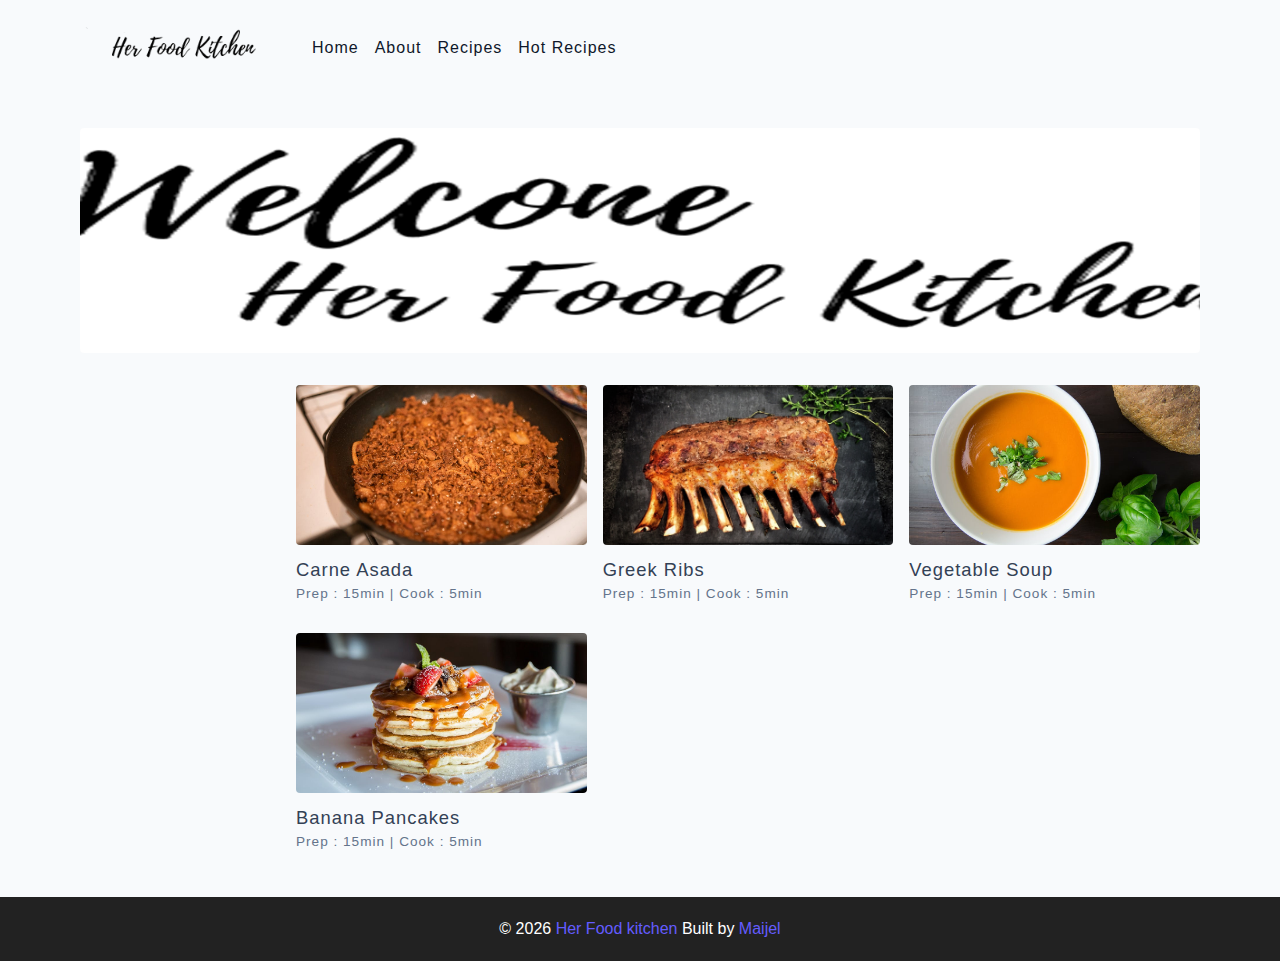
<file: index.html>
<!DOCTYPE html>
<html lang="en">
  <head>
    <meta charset="UTF-8" />
    <meta http-equiv="X-UA-Compatible" content="IE=edge" />
    <meta name="viewport" content="width=device-width, initial-scale=1.0" />
    <title>Her food kitchen || Final</title>
    <!-- favicon -->
    
    <!-- normalize -->
    <link rel="stylesheet" href="./css/normalize.css" />
    <!-- font-awesome -->
    <link
      rel="stylesheet"
      href="https://cdnjs.cloudflare.com/ajax/libs/font-awesome/5.14.0/css/all.min.css"
    />
    <!-- main css -->
    <link rel="stylesheet" href="./css/main.css" />
  </head>
  <body>
    <!-- nav  -->
    <nav class="navbar">
      <div class="nav-center">
        <div class="nav-header">
          <a href="index.html" class="nav-logo">
            <img src="./assets/Logo.png" alt="her food" />
          </a>
          <button class="nav-btn btn">
            <i class="fas fa-align-justify"></i>
          </button>
        </div>
        <div class="nav-links">
          <a href="index.html" class="nav-link"> Home </a>
          <a href="about.html" class="nav-link"> About </a>
          <a href="tags.html" class="nav-link"> Recipes </a>
          <a href="recipes.html" class="nav-link"> Hot Recipes </a>

          <div class="nav-link contact-link">
            
          </div>
        </div>
      </div>
    </nav>
    <!-- end of nav -->
    <!-- main -->
    <main class="page">
      <!-- header -->
      <header class="hero">
        <div class="hero-container">
          <div class="hero-text">
          </div>
        </div>
      </header>
      <!-- end of header -->
      <section class="recipes-container">
        <!-- tag container -->
        <div class="tags-container">
          
        </div>
        <!-- end of tag container -->
        <!-- recipes list -->
        <div class="recipes-list">
          <!-- single recipe -->
          <a href="single-recipe.html" class="recipe">
            <img
              src="./assets/recipes/recipe-1.jpeg"
              class="img recipe-img"
              alt=""
            />
            <h5>Carne Asada</h5>
            <p>Prep : 15min | Cook : 5min</p>
          </a>
          <!-- end of single recipe -->
          <!-- single recipe -->
          <a href="single-recipe.html" class="recipe">
            <img
              src="./assets/recipes/recipe-2.jpeg"
              class="img recipe-img"
              alt=""
            />
            <h5>Greek Ribs</h5>
            <p>Prep : 15min | Cook : 5min</p>
          </a>
          <!-- end of single recipe -->
          <!-- single recipe -->
          <a href="single-recipe.html" class="recipe">
            <img
              src="./assets/recipes/recipe-3.jpeg"
              class="img recipe-img"
              alt=""
            />
            <h5>Vegetable Soup</h5>
            <p>Prep : 15min | Cook : 5min</p>
          </a>
          <!-- end of single recipe -->
          <!-- single recipe -->
          <a href="single-recipe.html" class="recipe">
            <img
              src="./assets/recipes/recipe-4.jpeg"
              class="img recipe-img"
              alt=""
            />
            <h5>Banana Pancakes</h5>
            <p>Prep : 15min | Cook : 5min</p>
          </a>
          <!-- end of single recipe -->
        </div>
        <!-- end of recipes list -->
      </section>
    </main>
    <!-- end of main -->
    <!-- footer -->
    <footer class="page-footer">
      <p>
        &copy; <span id="date"></span>
        <span class="footer-logo">Her Food kitchen</span> Built by
        <a href="#">Maijel</a>
      </p>
    </footer>
    <script src="./js/app.js"></script>
  </body>
</html>
</file>
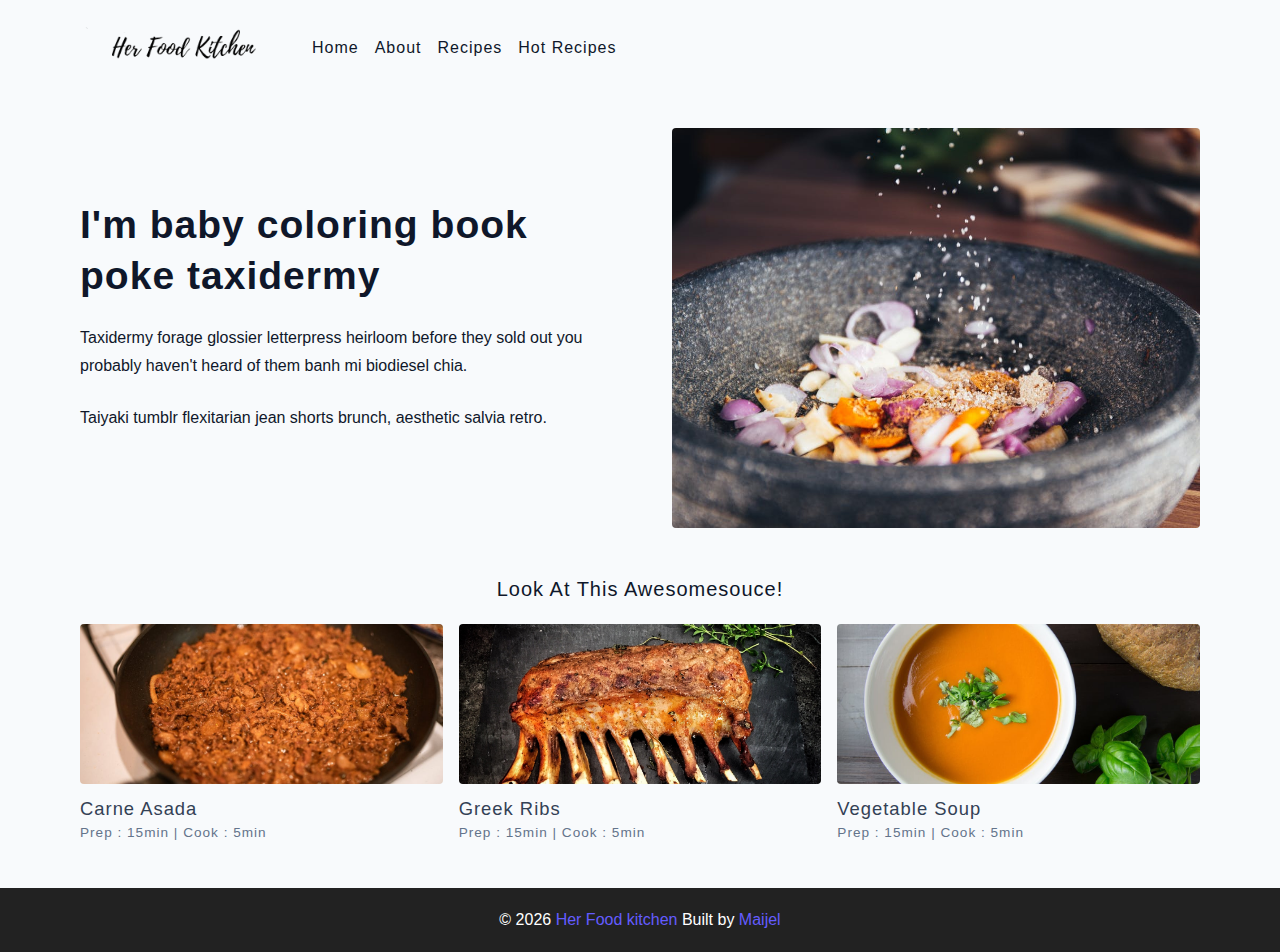
<file: about.html>
<!DOCTYPE html>
<html lang="en">
  <head>
    <meta charset="UTF-8" />
    <meta http-equiv="X-UA-Compatible" content="IE=edge" />
    <meta name="viewport" content="width=device-width, initial-scale=1.0" />
    <title>About || Final</title>
    <!-- favicon -->
    
    <!-- normalize -->
    <link rel="stylesheet" href="./css/normalize.css" />
    <!-- font-awesome -->
    <link
      rel="stylesheet"
      href="https://cdnjs.cloudflare.com/ajax/libs/font-awesome/5.14.0/css/all.min.css"
    />
    <!-- main css -->
    <link rel="stylesheet" href="./css/main.css" />
  </head>
  <body>
    <!-- nav  -->
    <nav class="navbar">
      <div class="nav-center">
        <div class="nav-header">
          <a href="index.html" class="nav-logo">
            <img src="./assets/Logo.png" alt="her food" />
          </a>
          <button class="nav-btn btn">
            <i class="fas fa-align-justify"></i>
          </button>
        </div>
        <div class="nav-links">
          <a href="index.html" class="nav-link"> Home </a>
          <a href="about.html" class="nav-link"> About </a>
          <a href="tags.html" class="nav-link"> Recipes </a>
          <a href="recipes.html" class="nav-link"> Hot Recipes </a>

          <div class="nav-link contact-link">
            
          </div>
        </div>
      </div>
    </nav>
    <!-- end of nav -->
    <main class="page">
      <section class="about-page">
        <article>
          <h2>I'm baby coloring book poke taxidermy</h2>
          <p>
            Taxidermy forage glossier letterpress heirloom before they sold out
            you probably haven't heard of them banh mi biodiesel chia.
          </p>
          <p>
            Taiyaki tumblr flexitarian jean shorts brunch, aesthetic salvia
            retro.
          </p>
        
        </article>
        <!-- needs fixes -->
        <img
          src="./assets/about.jpeg"
          alt="Person Pouring Salt in Bowl"
          class="img about-img"
        />
      </section>
      <section class="featured-recipes">
        <h5 class="featured-title">Look At This Awesomesouce!</h5>
        <div class="recipes-list">
          <!-- single recipe -->
          <a href="single-recipe.html" class="recipe">
            <img
              src="./assets/recipes/recipe-1.jpeg"
              class="img recipe-img"
              alt=""
            />
            <h5>Carne Asada</h5>
            <p>Prep : 15min | Cook : 5min</p>
          </a>
          <!-- end of single recipe -->
          <!-- single recipe -->
          <a href="single-recipe.html" class="recipe">
            <img
              src="./assets/recipes/recipe-2.jpeg"
              class="img recipe-img"
              alt=""
            />
            <h5>Greek Ribs</h5>
            <p>Prep : 15min | Cook : 5min</p>
          </a>
          <!-- end of single recipe -->
          <!-- single recipe -->
          <a href="single-recipe.html" class="recipe">
            <img
              src="./assets/recipes/recipe-3.jpeg"
              class="img recipe-img"
              alt=""
            />
            <h5>Vegetable Soup</h5>
            <p>Prep : 15min | Cook : 5min</p>
          </a>
          <!-- end of single recipe -->
        </div>
      </section>
    </main>
    <!-- footer -->
    <footer class="page-footer">
      <p>
        &copy; <span id="date"></span>
        <span class="footer-logo">Her Food kitchen</span> Built by
        <a href="#">Maijel</a>
      </p>
    </footer>
    <script src="./js/app.js"></script>
  </body>
</html>
</file>
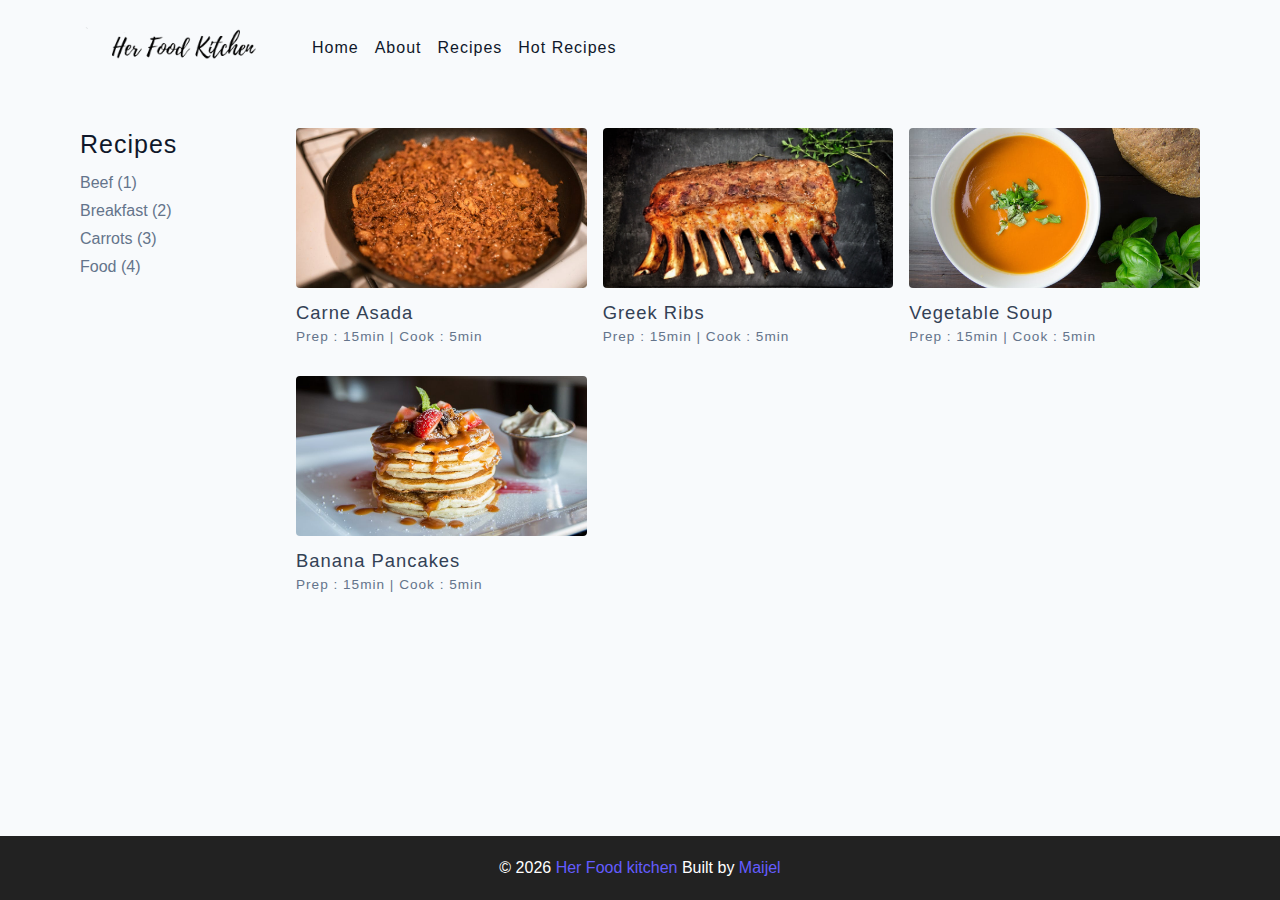
<file: recipes.html>
<!DOCTYPE html>
<html lang="en">
  <head>
    <meta charset="UTF-8" />
    <meta http-equiv="X-UA-Compatible" content="IE=edge" />
    <meta name="viewport" content="width=device-width, initial-scale=1.0" />
    <title>Recipes || Final</title>
    <!-- favicon -->
    <link rel="shortcut icon" href="./assets/favicon.ico" type="image/x-icon" />
    <!-- normalize -->
    <link rel="stylesheet" href="./css/normalize.css" />
    <!-- font-awesome -->
    <link
      rel="stylesheet"
      href="https://cdnjs.cloudflare.com/ajax/libs/font-awesome/5.14.0/css/all.min.css"
    />
    <!-- main css -->
    <link rel="stylesheet" href="./css/main.css" />
  </head>
  <body>
    <!-- nav  -->
    <nav class="navbar">
      <div class="nav-center">
        <div class="nav-header">
          <a href="index.html" class="nav-logo">
            <img src="./assets/Logo.png" alt="her food" />
          </a>
          <button class="nav-btn btn">
            <i class="fas fa-align-justify"></i>
          </button>
        </div>
        <div class="nav-links">
          <a href="index.html" class="nav-link"> Home </a>
          <a href="about.html" class="nav-link"> About </a>
          <a href="tags.html" class="nav-link"> Recipes </a>
          <a href="recipes.html" class="nav-link"> Hot Recipes </a>

          <div class="nav-link contact-link">
            
          </div>
        </div>
      </div>
    </nav>
    <!-- end of nav -->
    <!-- main -->
    <main class="page">
      <section class="recipes-container">
        <!-- tag container -->
        <div class="tags-container">
          <h4>recipes</h4>
          <div class="tags-list">
            <a href="tag-template.html">Beef (1)</a>
            <a href="tag-template.html">Breakfast (2)</a>
            <a href="tag-template.html">Carrots (3)</a>
            <a href="tag-template.html">Food (4)</a>
          </div>
        </div>
        <!-- end of tag container -->
        <!-- recipes list -->
        <div class="recipes-list">
          <!-- single recipe -->
          <a href="single-recipe.html" class="recipe">
            <img
              src="./assets/recipes/recipe-1.jpeg"
              class="img recipe-img"
              alt=""
            />
            <h5>Carne Asada</h5>
            <p>Prep : 15min | Cook : 5min</p>
          </a>
          <!-- end of single recipe -->
          <!-- single recipe -->
          <a href="single-recipe.html" class="recipe">
            <img
              src="./assets/recipes/recipe-2.jpeg"
              class="img recipe-img"
              alt=""
            />
            <h5>Greek Ribs</h5>
            <p>Prep : 15min | Cook : 5min</p>
          </a>
          <!-- end of single recipe -->
          <!-- single recipe -->
          <a href="single-recipe.html" class="recipe">
            <img
              src="./assets/recipes/recipe-3.jpeg"
              class="img recipe-img"
              alt=""
            />
            <h5>Vegetable Soup</h5>
            <p>Prep : 15min | Cook : 5min</p>
          </a>
          <!-- end of single recipe -->
          <!-- single recipe -->
          <a href="single-recipe.html" class="recipe">
            <img
              src="./assets/recipes/recipe-4.jpeg"
              class="img recipe-img"
              alt=""
            />
            <h5>Banana Pancakes</h5>
            <p>Prep : 15min | Cook : 5min</p>
          </a>
          <!-- end of single recipe -->
        </div>
      </section>
    </main>
    <!-- end of main -->
    <!-- footer -->
    <footer class="page-footer">
      <p>
        &copy; <span id="date"></span>
        <span class="footer-logo">Her Food kitchen</span> Built by
        <a href="#">Maijel</a>
      </p>
    </footer>
    <script src="./js/app.js"></script>
  </body>
</html>
</file>
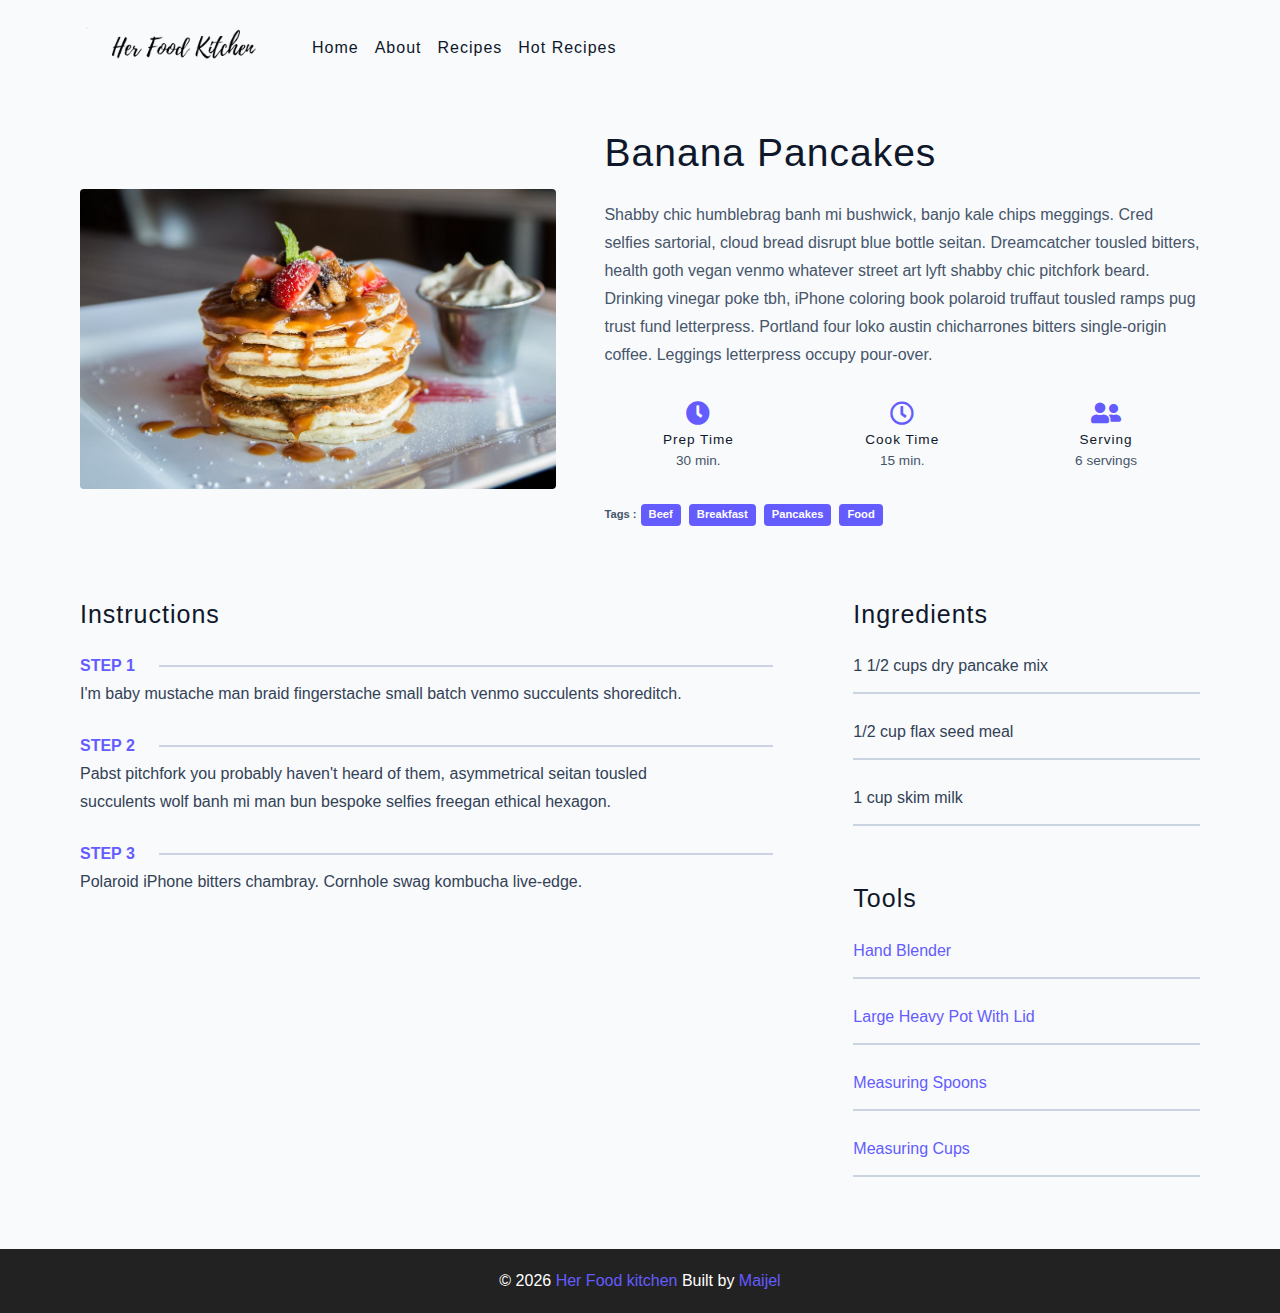
<file: single-recipe.html>
<!DOCTYPE html>
<html lang="en">
  <head>
    <meta charset="UTF-8" />
    <meta http-equiv="X-UA-Compatible" content="IE=edge" />
    <meta name="viewport" content="width=device-width, initial-scale=1.0" />
    <title>Single Recipe || Final</title>
    <!-- favicon -->

    <!-- normalize -->
    <link rel="stylesheet" href="./css/normalize.css" />
    <!-- font-awesome -->
    <link
      rel="stylesheet"
      href="https://cdnjs.cloudflare.com/ajax/libs/font-awesome/5.14.0/css/all.min.css"
    />
    <!-- main css -->
    <link rel="stylesheet" href="./css/main.css" />
  </head>
  <body>
    <!-- nav  -->
    <nav class="navbar">
      <div class="nav-center">
        <div class="nav-header">
          <a href="index.html" class="nav-logo">
            <img src="./assets/Logo.png" alt="her food" />
          </a>
          <button class="nav-btn btn">
            <i class="fas fa-align-justify"></i>
          </button>
        </div>
        <div class="nav-links">
          <a href="index.html" class="nav-link"> home </a>
          <a href="about.html" class="nav-link"> about </a>
          <a href="tags.html" class="nav-link"> Recipes </a>
          <a href="recipes.html" class="nav-link"> Hot Recipes </a>

          <div class="nav-link contact-link">
          </div>
        </div>
      </div>
    </nav>
    <!-- end of nav -->
    <main class="page">
      <div class="recipe-page">
        <section class="recipe-hero">
          <img
            src="./assets/recipes/recipe-4.jpeg"
            class="img recipe-hero-img"
          />
          <article class="recipe-info">
            <h2>Banana Pancakes</h2>
            <p>
              Shabby chic humblebrag banh mi bushwick, banjo kale chips
              meggings. Cred selfies sartorial, cloud bread disrupt blue bottle
              seitan. Dreamcatcher tousled bitters, health goth vegan venmo
              whatever street art lyft shabby chic pitchfork beard. Drinking
              vinegar poke tbh, iPhone coloring book polaroid truffaut tousled
              ramps pug trust fund letterpress. Portland four loko austin
              chicharrones bitters single-origin coffee. Leggings letterpress
              occupy pour-over.
            </p>
            <div class="recipe-icons">
              <article>
                <i class="fas fa-clock"></i>
                <h5>prep time</h5>
                <p>30 min.</p>
              </article>
              <article>
                <i class="far fa-clock"></i>
                <h5>cook time</h5>
                <p>15 min.</p>
              </article>
              <article>
                <i class="fas fa-user-friends"></i>
                <h5>serving</h5>
                <p>6 servings</p>
              </article>
            </div>
            <p class="recipe-tags">
              Tags : <a href="tag-template.html">beef</a>
              <a href="tag-template.html">breakfast</a>
              <a href="tag-template.html">pancakes</a>
              <a href="tag-template.html">food</a>
            </p>
          </article>
        </section>
        <!-- content -->
        <section class="recipe-content">
          <article>
            <h4>instructions</h4>
            <!-- single instruction -->
            <div class="single-instruction">
              <header>
                <p>step 1</p>
                <div></div>
              </header>
              <p>
                I'm baby mustache man braid fingerstache small batch venmo
                succulents shoreditch.
              </p>
            </div>
            <!-- end of single instruction -->
            <!-- single instruction -->
            <div class="single-instruction">
              <header>
                <p>step 2</p>
                <div></div>
              </header>
              <p>
                Pabst pitchfork you probably haven't heard of them, asymmetrical
                seitan tousled succulents wolf banh mi man bun bespoke selfies
                freegan ethical hexagon.
              </p>
            </div>
            <!-- end of single instruction -->
            <!-- single instruction -->
            <div class="single-instruction">
              <header>
                <p>step 3</p>
                <div></div>
              </header>
              <p>
                Polaroid iPhone bitters chambray. Cornhole swag kombucha
                live-edge.
              </p>
            </div>
            <!-- end of single instruction -->
          </article>
          <article class="second-column">
            <div>
              <h4>ingredients</h4>
              <p class="single-ingredient">1 1/2 cups dry pancake mix</p>
              <p class="single-ingredient">1/2 cup flax seed meal</p>
              <p class="single-ingredient">1 cup skim milk</p>
            </div>
            <div>
              <h4>tools</h4>
              <p class="single-tool">Hand Blender</p>
              <p class="single-tool">Large Heavy Pot With Lid</p>
              <p class="single-tool">Measuring Spoons</p>
              <p class="single-tool">Measuring Cups</p>
            </div>
          </article>
        </section>
      </div>
    </main>
    <!-- footer -->
    <footer class="page-footer">
      <p>
        &copy; <span id="date"></span>
        <span class="footer-logo">Her Food kitchen</span> Built by
        <a href="#">Maijel</a>
      </p>
    </footer>
    <script src="./js/app.js"></script>
  </body>
</html>
</file>
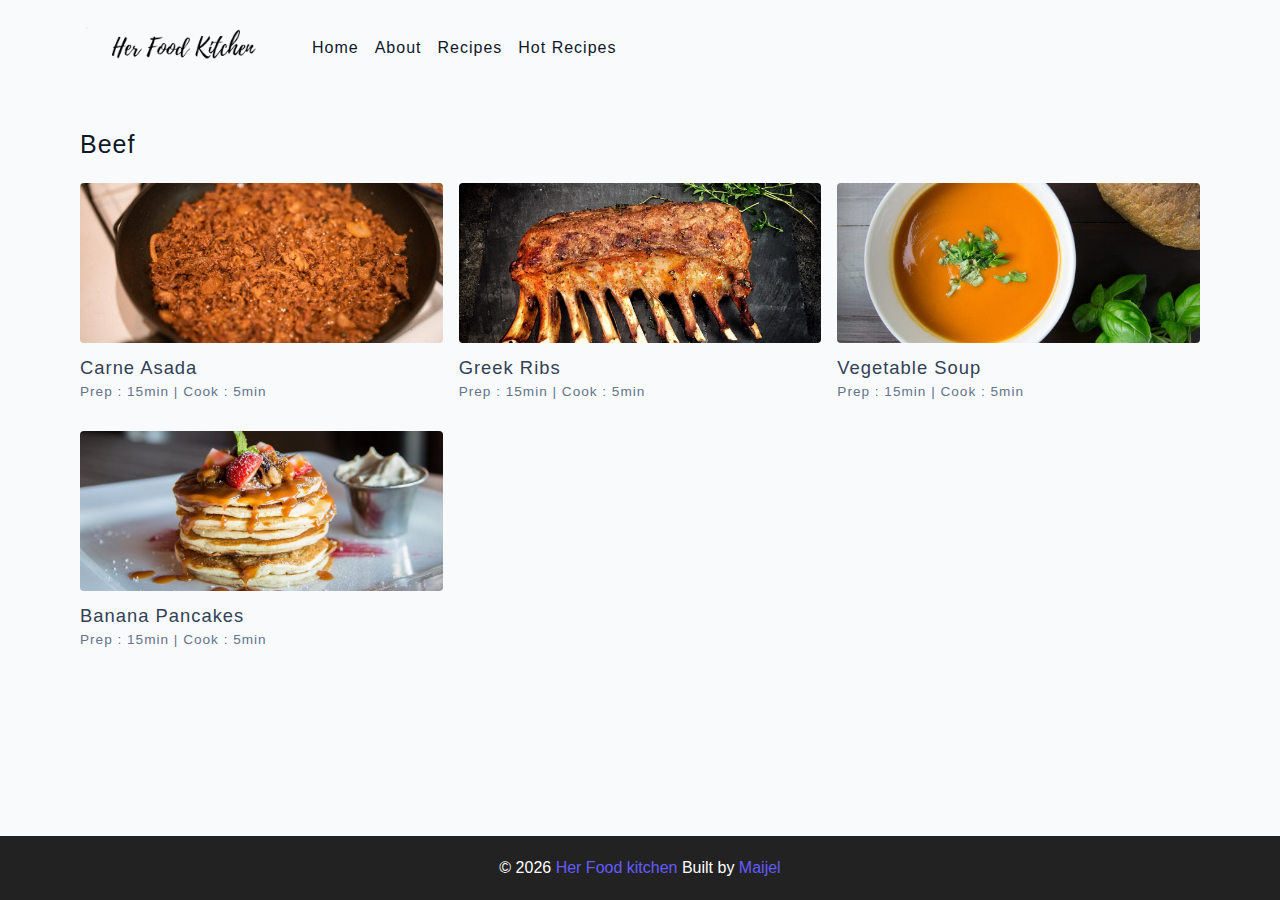
<file: tag-template.html>
<!DOCTYPE html>
<html lang="en">
  <head>
    <meta charset="UTF-8" />
    <meta http-equiv="X-UA-Compatible" content="IE=edge" />
    <meta name="viewport" content="width=device-width, initial-scale=1.0" />
    <title>Recipe Template || Final</title>
    <!-- favicon -->
    <link rel="shortcut icon" href="./assets/favicon.ico" type="image/x-icon" />
    <!-- normalize -->
    <link rel="stylesheet" href="./css/normalize.css" />
    <!-- font-awesome -->
    <link
      rel="stylesheet"
      href="https://cdnjs.cloudflare.com/ajax/libs/font-awesome/5.14.0/css/all.min.css"
    />
    <!-- main css -->
    <link rel="stylesheet" href="./css/main.css" />
  </head>
  <body>
    <!-- nav  -->
    <nav class="navbar">
      <div class="nav-center">
        <div class="nav-header">
          <a href="index.html" class="nav-logo">
            <img src="./assets/Logo.png" alt="her food" />
          </a>
          <button class="nav-btn btn">
            <i class="fas fa-align-justify"></i>
          </button>
        </div>
        <div class="nav-links">
          <a href="index.html" class="nav-link"> Home </a>
          <a href="about.html" class="nav-link"> About </a>
          <a href="tags.html" class="nav-link"> Recipes </a>
          <a href="recipes.html" class="nav-link"> Hot Recipes </a>

          <div class="nav-link contact-link">
            
          </div>
        </div>
      </div>
    </nav>
    <!-- end of nav -->
    <main class="page">
      <div class="featured-recipes">
        <h4>Beef</h4>
          <!-- recipes list -->
        <div class="recipes-list">
          <!-- single recipe -->
          <a href="single-recipe.html" class="recipe">
            <img
              src="./assets/recipes/recipe-1.jpeg"
              class="img recipe-img"
              alt=""
            />
            <h5>Carne Asada</h5>
            <p>Prep : 15min | Cook : 5min</p>
          </a>
          <!-- end of single recipe -->
          <!-- single recipe -->
          <a href="single-recipe.html" class="recipe">
            <img
              src="./assets/recipes/recipe-2.jpeg"
              class="img recipe-img"
              alt=""
            />
            <h5>Greek Ribs</h5>
            <p>Prep : 15min | Cook : 5min</p>
          </a>
          <!-- end of single recipe -->
          <!-- single recipe -->
          <a href="single-recipe.html" class="recipe">
            <img
              src="./assets/recipes/recipe-3.jpeg"
              class="img recipe-img"
              alt=""
            />
            <h5>Vegetable Soup</h5>
            <p>Prep : 15min | Cook : 5min</p>
          </a>
          <!-- end of single recipe -->
          <!-- single recipe -->
          <a href="single-recipe.html" class="recipe">
            <img
              src="./assets/recipes/recipe-4.jpeg"
              class="img recipe-img"
              alt=""
            />
            <h5>Banana Pancakes</h5>
            <p>Prep : 15min | Cook : 5min</p>
          </a>
          <!-- end of single recipe -->
        </div>
        <!-- end of recipe list -->
      </div>
          
    </main>
    <!-- footer -->
    <footer class="page-footer">
      <p>
        &copy; <span id="date"></span>
        <span class="footer-logo">Her Food kitchen</span> Built by
        <a href="#">Maijel</a>
      </p>
    </footer>
    <script src="./js/app.js"></script>
  </body>
</html>
</file>
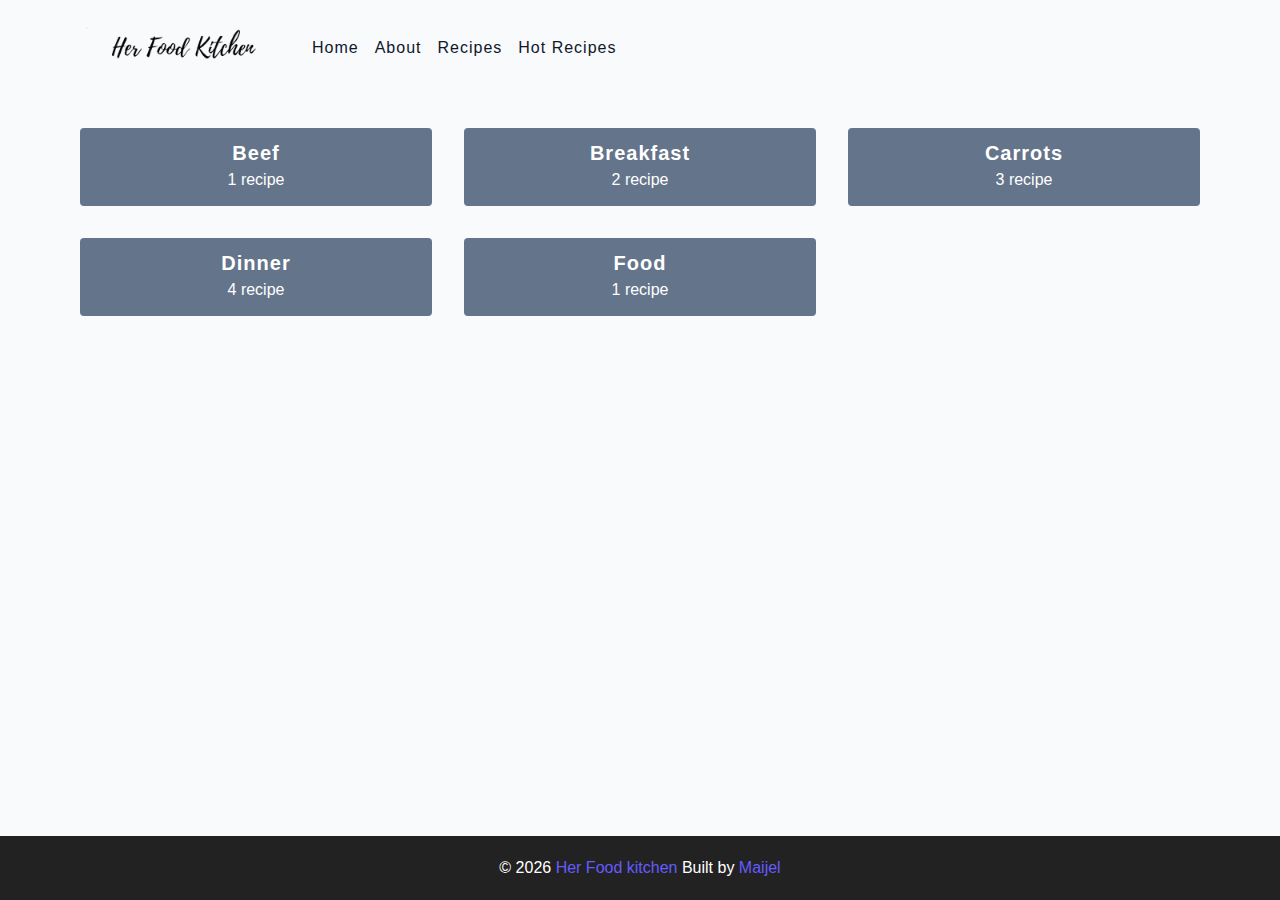
<file: tags.html>
<!DOCTYPE html>
<html lang="en">
  <head>
    <meta charset="UTF-8" />
    <meta http-equiv="X-UA-Compatible" content="IE=edge" />
    <meta name="viewport" content="width=device-width, initial-scale=1.0" />
    <title>Tags || Final</title>
    <!-- favicon -->
    <link rel="shortcut icon" href="./assets/favicon.ico" type="image/x-icon" />
    <!-- normalize -->
    <link rel="stylesheet" href="./css/normalize.css" />
    <!-- font-awesome -->
    <link
      rel="stylesheet"
      href="https://cdnjs.cloudflare.com/ajax/libs/font-awesome/5.14.0/css/all.min.css"
    />
    <!-- main css -->
    <link rel="stylesheet" href="./css/main.css" />
  </head>
  <body>
    <!-- nav  -->
    <nav class="navbar">
      <div class="nav-center">
        <div class="nav-header">
          <a href="index.html" class="nav-logo">
            <img src="./assets/Logo.png" alt="her food" />
          </a>
          <button class="nav-btn btn">
            <i class="fas fa-align-justify"></i>
          </button>
        </div>
        <div class="nav-links">
          <a href="index.html" class="nav-link"> Home </a>
          <a href="about.html" class="nav-link"> About </a>
          <a href="tags.html" class="nav-link"> Recipes </a>
          <a href="recipes.html" class="nav-link"> Hot Recipes </a>

          <div class="nav-link contact-link">
            
          </div>
        </div>
      </div>
    </nav>
    <!-- end of nav -->
    <main class="page">
         <section class="tags-wrapper">
          <!-- single tag -->
              <a href="tag-template.html" class="tag">
                <h5>beef</h5>
                <p>1 recipe</p>
              </a>
            <!-- end of single tag -->
          <!-- single tag -->
              <a href="tag-template.html" class="tag">
                <h5>breakfast</h5>
                <p>2 recipe</p>
              </a>
            <!-- end of single tag -->
          <!-- single tag -->
              <a href="tag-template.html" class="tag">
                <h5>carrots</h5>
                <p>3 recipe</p>
              </a>
            <!-- end of single tag -->
          <!-- single tag -->
              <a href="tag-template.html" class="tag">
                <h5>dinner</h5>
                <p>4 recipe</p>
              </a>
            <!-- end of single tag -->
          <!-- single tag -->
              <a href="tag-template.html" class="tag">
                <h5>food</h5>
                <p>1 recipe</p>
              </a>
            <!-- end of single tag -->
        </section>
    </main>
    <!-- footer -->
    <footer class="page-footer">
      <p>
        &copy; <span id="date"></span>
        <span class="footer-logo">Her Food kitchen</span> Built by
        <a href="#">Maijel</a>
      </p>
    </footer>
    <script src="./js/app.js"></script>
  </body>
</html>
</file>
<file: css/main.css>
*,
::after,
::before {
  box-sizing: border-box;
}
/* fonts */

@import url('https://fonts.googleapis.com/css2?family=Roboto:wght@400;500;600&family=Montserrat&display=swap');
html {
  font-size: 100%;
} /*16px*/

:root {
  /* colors */
  --primary-100: #e2e0ff;
  --primary-200: #c1beff;
  --primary-300: #a29dff;
  --primary-400: #837dff;
  --primary-500: #645cff;
  --primary-600: #504acc;
  --primary-700: #3c3799;
  --primary-800: #282566;
  --primary-900: #141233;

  /* grey */
  --grey-50: #f8fafc;
  --grey-100: #f1f5f9;
  --grey-200: #e2e8f0;
  --grey-300: #cbd5e1;
  --grey-400: #94a3b8;
  --grey-500: #64748b;
  --grey-600: #475569;
  --grey-700: #334155;
  --grey-800: #1e293b;
  --grey-900: #0f172a;
  /* rest of the colors */
  --black: #222;
  --white: #fff;
  --red-light: #f8d7da;
  --red-dark: #842029;
  --green-light: #d1e7dd;
  --green-dark: #0f5132;

  /* fonts  */
  --headingFont: 'Roboto', sans-serif;
  --bodyFont: 'Nunito', sans-serif;
  --smallText: 0.7em;
  /* rest of the vars */
  --backgroundColor: var(--grey-50);
  --textColor: var(--grey-900);
  --borderRadius: 0.25rem;
  --letterSpacing: 1px;
  --transition: 0.3s ease-in-out all;
  --max-width: 1120px;
  --fixed-width: 600px;

  /* box shadow*/
  --shadow-1: 0 1px 3px 0 rgba(0, 0, 0, 0.1), 0 1px 2px 0 rgba(0, 0, 0, 0.06);
  --shadow-2: 0 4px 6px -1px rgba(0, 0, 0, 0.1),
    0 2px 4px -1px rgba(0, 0, 0, 0.06);
  --shadow-3: 0 10px 15px -3px rgba(0, 0, 0, 0.1),
    0 4px 6px -2px rgba(0, 0, 0, 0.05);
  --shadow-4: 0 20px 25px -5px rgba(0, 0, 0, 0.1),
    0 10px 10px -5px rgba(0, 0, 0, 0.04);
}

body {
  background: var(--backgroundColor);
  font-family: var(--bodyFont);
  font-weight: 400;
  line-height: 1.75;
  color: var(--textColor);
}

p {
  margin-top: 0;
  margin-bottom: 1.5rem;
  max-width: 40em;
}

h1,
h2,
h3,
h4,
h5 {
  margin: 0;
  margin-bottom: 1.38rem;
  font-family: var(--headingFont);
  font-weight: 400;
  line-height: 1.3;
  text-transform: capitalize;
  letter-spacing: var(--letterSpacing);
}

h1 {
  margin-top: 0;
  font-size: 3.052rem;
}

h2 {
  font-size: 2.441rem;
}

h3 {
  font-size: 1.953rem;
}

h4 {
  font-size: 1.563rem;
}

h5 {
  font-size: 1.25rem;
}

small,
.text-small {
  font-size: var(--smallText);
}

a {
  text-decoration: none;
}
ul {
  list-style-type: none;
  padding: 0;
}

.img {
  width: 100%;
  display: block;
  object-fit: cover;
}
/* buttons */

.btn {
  cursor: pointer;
  color: var(--white);
  background: var(--primary-500);
  border: transparent;
  border-radius: var(--borderRadius);
  letter-spacing: var(--letterSpacing);
  padding: 0.375rem 0.75rem;
  box-shadow: var(--shadow-1);
  transition: var(--transtion);
  text-transform: capitalize;
  display: inline-block;
}
.btn:hover {
  background: var(--primary-700);
  box-shadow: var(--shadow-3);
}
.btn-hipster {
  color: var(--primary-500);
  background: var(--primary-200);
}
.btn-hipster:hover {
  color: var(--primary-200);
  background: var(--primary-700);
}
.btn-block {
  width: 100%;
}

/* alerts */
.alert {
  padding: 0.375rem 0.75rem;
  margin-bottom: 1rem;
  border-color: transparent;
  border-radius: var(--borderRadius);
}

.alert-danger {
  color: var(--red-dark);
  background: var(--red-light);
}
.alert-success {
  color: var(--green-dark);
  background: var(--green-light);
}
/* form */

.form {
  width: 90vw;
  max-width: var(--fixed-width);
  background: var(--white);
  border-radius: var(--borderRadius);
  box-shadow: var(--shadow-2);
  padding: 2rem 2.5rem;
  margin: 3rem auto;
}
.form-label {
  display: block;
  font-size: var(--smallText);
  margin-bottom: 0.5rem;
  text-transform: capitalize;
  letter-spacing: var(--letterSpacing);
}
.form-input,
.form-textarea {
  width: 100%;
  padding: 0.375rem 0.75rem;
  border-radius: var(--borderRadius);
  background: var(--backgroundColor);
  border: 1px solid var(--grey-200);
}

.form-row {
  margin-bottom: 1rem;
}

.form-textarea {
  height: 7rem;
}
::placeholder {
  font-family: inherit;
  color: var(--grey-400);
}
.form-alert {
  color: var(--red-dark);
  letter-spacing: var(--letterSpacing);
  text-transform: capitalize;
}
/* alert */

@keyframes spinner {
  to {
    transform: rotate(360deg);
  }
}

.loading {
  width: 6rem;
  height: 6rem;
  border: 5px solid var(--grey-400);
  border-radius: 50%;
  border-top-color: var(--primary-500);
  animation: spinner 0.6s linear infinite;
}
.loading {
  margin: 0 auto;
}
/* title */

.title {
  text-align: center;
}

.title-underline {
  background: var(--primary-500);
  width: 7rem;
  height: 0.25rem;
  margin: 0 auto;
  margin-top: -1rem;
}

/*
=============== 
Navbar
===============
*/

.navbar {
  display: flex;
  align-items: center;
  justify-content: center;
}
.nav-center {
  width: 90vw;
  max-width: var(--max-width);
}
.nav-header {
  height: 6rem;
  display: flex;
  justify-content: space-between;
  align-items: center;
}
.nav-header img {
  width: 200px;
}
.nav-logo {
  display: flex;
  align-items: flex-end;
}

.nav-btn {
  padding: 0.15rem 0.75rem;
}
.nav-btn i {
  font-size: 1.25rem;
}
.nav-links {
  height: 0;
  overflow: hidden;
  display: flex;
  flex-direction: column;
  transition: var(--transition);
}
.show-links {
  height: 23.9375rem;
}

.nav-link {
  display: block;
  text-align: center;
  font-size: 1.25rem;
  text-transform: capitalize;
  color: var(--grey-900);
  letter-spacing: var(--letterSpacing);
  padding: 1rem 0;
  border-top: 1px solid var(--grey-500);
  transition: var(--transition);
}
.nav-link:hover {
  color: var(--primary-500);
}

.contact-link a {
  padding: 0.15rem 1rem;
}

@media screen and (min-width: 992px) {
  .navbar {
    height: 6rem;
  }
  .nav-center {
    display: flex;
    align-items: center;
  }
  .nav-header {
    padding: 0;
    margin-right: 2rem;
    height: auto;
  }

  .nav-btn {
    display: none;
  }
  .nav-links {
    height: auto !important;
    flex-direction: row;
    align-items: center;
    width: 100%;
  }
  .nav-link {
    padding: 0;
    border-top: none;
    margin-right: 1rem;
    font-size: 1rem;
  }
  .contact-link {
    margin-right: 0;
    margin-left: auto;
  }
}
/*
=============== 
Page
===============
*/

.page {
  width: 90vw;
  max-width: var(--max-width);
  margin: 0 auto;
}
.page {
  padding-top: 2rem;
  min-height: calc(100vh - (6rem + 4rem));
}
/*
=============== 
Footer
===============
*/

.page-footer {
  text-align: center;
  height: 4rem;
  display: flex;
  align-items: center;
  justify-content: center;
  background: var(--black);
  color: var(--white);
}
.page-footer h5 {
  margin-top: 0;
  margin-bottom: 0;
}
.page-footer p {
  margin-bottom: 0;
}
.page-footer .footer-logo,
.page-footer a {
  color: var(--primary-500);
}
/*
=============== 
Hero
===============
*/

.hero {
  height: 25vh;
  position: relative;
  margin-bottom: 2rem;
  background: url('../assets/main.png') center/cover no-repeat;
  border-radius: var(--borderRadius);
}
.hero-container {
  position: absolute;
  top: 0;
  left: 0;
  width: 100%;
  height: 100%;
  display: flex;
  align-items: center;
  justify-content: center;
  
  border-radius: var(--borderRadius);
}
.hero-text {
  color: var(--white);
  text-align: center;
}

@media only screen and (min-width: 768px) {
  .hero-text h1 {
    font-size: 4rem;
    margin-bottom: 0;
  }
}

/*
=============== 
Recipes 
===============
*/

.recipes-container {
  display: grid;
  gap: 2rem 1rem;
}

.recipes-list {
  display: grid;
  gap: 2rem 1rem;
  padding-bottom: 3rem;
}
.tags-container {
  order: 1;
  display: flex;
  flex-direction: column;
  padding-bottom: 3rem;
  /* background: blue; */
}
.tags-container h4 {
  margin-bottom: 0.5rem;
  font-weight: 500;
}
.tags-list {
  display: grid;
  grid-template-columns: 1fr 1fr 1fr;
}
.tags-list a {
  text-transform: capitalize;
  display: block;
  color: var(--grey-500);
  transition: var(--transition);
}
.tags-list a:hover {
  color: var(--primary-500);
}
.recipe {
  display: block;
}
.recipe-img {
  height: 15rem;
  border-radius: var(--borderRadius);
  margin-bottom: 1rem;
}
.recipe h5 {
  margin-bottom: 0;
  margin-top: 0.25rem;
  line-height: 1;
  color: var(--grey-700);
}
.recipe p {
  margin-bottom: 0;
  line-height: 1;
  color: var(--grey-500);
  margin-top: 0.5rem;
  letter-spacing: var(--letterSpacing);
}
@media screen and (min-width: 576px) {
  .recipes-list {
    grid-template-columns: 1fr 1fr;
  }
  .recipe-img {
    height: 10rem;
  }
}

@media screen and (min-width: 992px) {
  .recipes-container {
    grid-template-columns: 200px 1fr;
    gap: 1rem;
  }
  .recipes-list {
    grid-template-columns: 1fr 1fr;
  }

  .recipe p {
    font-size: 0.85rem;
  }
  .tags-container {
    order: 0;
    /* background: blue; */
  }
  .tags-list {
    display: grid;
    grid-template-columns: 1fr;
  }
}

@media screen and (min-width: 1200px) {
  .recipe h5 {
    font-size: 1.15rem;
  }
  .recipes-list {
    grid-template-columns: 1fr 1fr 1fr;
  }
}
/*
=============== 
Error
===============
*/
.error-page {
  text-align: center;
  padding-top: 5rem;
}
.error-page h1 {
  font-size: 9rem;
}
/*
=============== 
About Page
===============
*/

.about-page h2 {
  text-transform: none;
  font-weight: bold;
}
.about-page {
  display: grid;
  gap: 2rem 4rem;
  padding-bottom: 3rem;
}
.about-img {
  border-radius: var(--borderRadius);
  height: 300px;
}

@media screen and (min-width: 992px) {
  .about-page {
    grid-template-columns: 1fr 1fr;
    grid-template-rows: 400px;
    align-items: center;
  }
  .about-img {
    height: 100%;
  }
}

.featured-title {
  text-align: center;
}
/*
=============== 
Contact Page
===============
*/
.contact-form {
  width: 100%;
  margin: 0;
}
.contact-container {
  display: grid;
  gap: 2rem 3rem;
  padding-bottom: 3rem;
}
@media screen and (min-width: 992px) {
  .contact-container {
    grid-template-columns: 1fr 450px;
    align-items: center;
  }
}

/*
=============== 
Tags Page
===============
*/

.tags-wrapper {
  display: grid;
  gap: 2rem;
  padding-bottom: 3rem;
}
.tag {
  background: var(--grey-500);
  border-radius: var(--borderRadius);
  text-align: center;
  color: var(--white);
  transition: var(--transition);
  padding: 0.75rem 0;
}
.tag:hover {
  background: var(--primary-500);
}
.tag h5,
.tag p {
  margin-bottom: 0;
}
.tag h5 {
  font-weight: 600;
}
@media screen and (min-width: 576px) {
  .tags-wrapper {
    grid-template-columns: 1fr 1fr;
  }
}
@media screen and (min-width: 992px) {
  .tags-wrapper {
    grid-template-columns: 1fr 1fr 1fr;
  }
}

/*
=============== 
Recipe Template
===============
*/

.recipe-hero {
  display: grid;
  gap: 3rem;
}

.recipe-hero-img {
  height: 300px;
  border-radius: var(--borderRadius);
}
.recipe-info p {
  color: var(--grey-600);
}
.recipe-icons {
  display: grid;
  grid-template-columns: repeat(3, 1fr);
  gap: 1rem;
  margin: 2rem 0;
  text-align: center;
}
.recipe-icons i {
  font-size: 1.5rem;
  color: var(--primary-500);
}
.recipe-icons h5,
.recipe-icons p {
  margin-bottom: 0;
  font-size: 0.85em;
}

.recipe-icons p {
  color: var(--grey-600);
}
.recipe-tags {
  display: flex;
  align-items: center;
  flex-wrap: wrap;
  font-size: 0.7em;
  font-weight: 600;
}
.recipe-tags a {
  background: var(--primary-500);
  border-radius: var(--borderRadius);
  color: var(--white);
  padding: 0.05rem 0.5rem;
  margin: 0 0.25rem;
  text-transform: capitalize;
}
@media screen and (min-width: 992px) {
  .recipe-hero {
    grid-template-columns: 4fr 5fr;
    align-items: center;
  }
}
.recipe-content {
  padding: 3rem 0;
  display: grid;
  gap: 2rem 5rem;
}
@media screen and (min-width: 992px) {
  .recipe-content {
    grid-template-columns: 2fr 1fr;
  }
}
.single-instruction header {
  display: grid;
  grid-template-columns: auto 1fr;
  gap: 1.5rem;
  align-items: center;
}
.single-instruction header p {
  text-transform: uppercase;
  font-weight: 600;
  color: var(--primary-500);
  margin-bottom: 0;
}
.single-instruction > p {
  color: var(--grey-700);
}

.single-instruction header div {
  height: 2px;
  background: var(--grey-300);
}

.second-column {
  display: grid;
  row-gap: 2rem;
}

.single-ingredient {
  border-bottom: 2px solid var(--grey-300);
  padding-bottom: 0.75rem;
  color: var(--grey-700);
}
.single-tool {
  border-bottom: 2px solid var(--grey-300);
  padding-bottom: 0.75rem;
  color: var(--primary-500);
  text-transform: capitalize;
}
</file>
